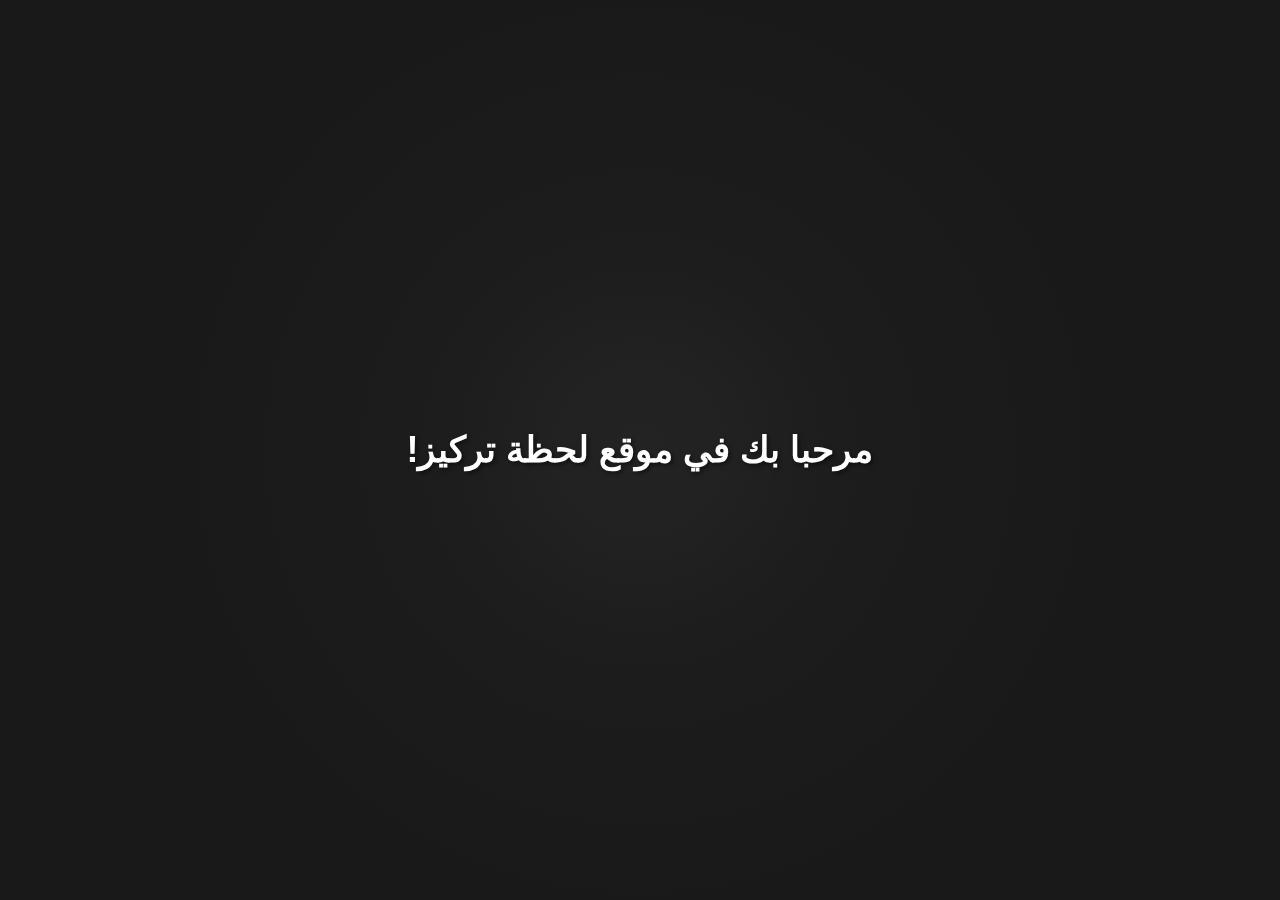
<file: index.html>
<!DOCTYPE html>
<html lang="ar" dir="rtl">
<head>
    <meta charset="UTF-8">
    <meta name="viewport" content="width=device-width, initial-scale=1.0">
    <title>تسجيل الدخول - لحظة تركيز</title>
    <link rel="stylesheet" href="styles.css"> <!-- رابط ملف CSS -->
    <script src="draw-effect.js" defer></script>
</head>
<body>
    <!-- نقل الكانفاس إلى أعلى الصفحة مباشرة -->
    <canvas id="drawCanvas" style="position: fixed; top: 0; left: 0; z-index: 9999; pointer-events: none;"></canvas>
    
    <!-- رسالة الترحيب -->
    <div id="welcomeMessage" class="welcome-message">
        <h2>مرحبا بك في موقع لحظة تركيز!</h2>
    </div>

    <!-- واجهة تسجيل الدخول -->
    <div id="loginContainer" class="login-container" style="display: none;">
        <h2>تسجيل الدخول</h2>
        <form class="login-form" onsubmit="submitForm(); return false;">
            <div class="input-group">
                <input type="text" id="username" placeholder="اسم المستخدم" required>
            </div>
            <div class="input-group">
                <input type="number" id="age" placeholder="العمر" required>
            </div>
            <button type="submit">تسجيل الدخول</button>
        </form>
        <!-- رسالة النجاح -->
        <div id="successMessage" class="success-message">
            تم التسجيل بنجاح!
        </div>
    </div>

    <script src="script.js"></script> <!-- رابط ملف JavaScript -->
</body>
</html>
</file>
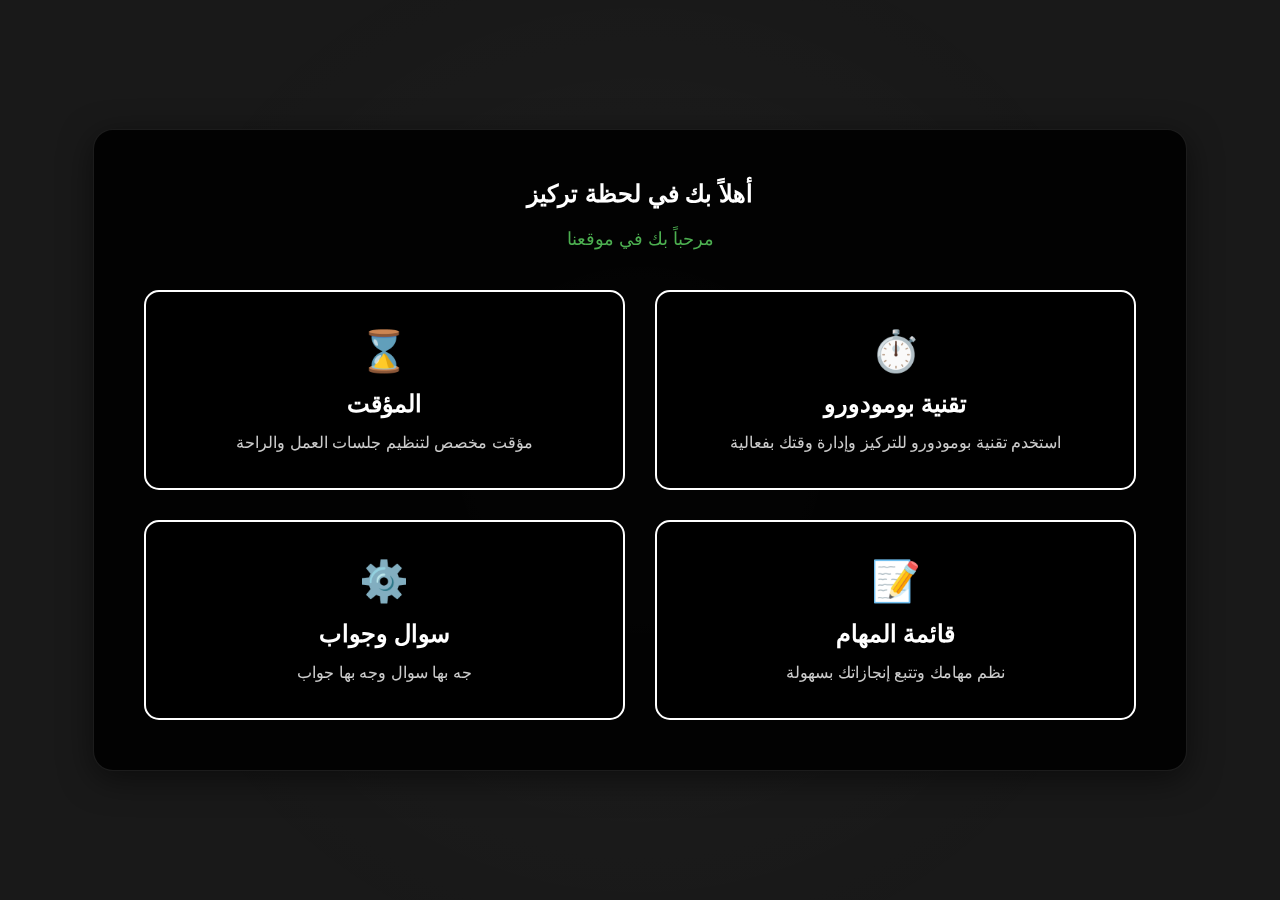
<file: index2.html>
<!DOCTYPE html>
<html lang="ar" dir="rtl">
<head>
    <meta charset="UTF-8">
    <meta name="viewport" content="width=device-width, initial-scale=1.0">
    <title>الصفحة الرئيسية - لحظة تركيز</title>
    <link rel="stylesheet" href="styles.css">
    <style>
        .main-content {
            background: #000000e6;
            padding: 50px;
            border-radius: 20px;
            box-shadow: 0 8px 32px rgba(0, 0, 0, 0.5);
            width: 90%;
            max-width: 1200px;
            text-align: center;
            animation: fadeIn 1s ease-in-out;
            border: 1px solid rgba(255, 255, 255, 0.1);
            position: relative;
            z-index: 2;
        }

        .welcome-text {
            font-size: 24px;
            margin-bottom: 20px;
        }

        .user-info {
            font-size: 18px;
            margin-bottom: 30px;
            color: #4CAF50;
        }

        .features-grid {
            display: grid;
            grid-template-columns: repeat(2, 1fr);
            gap: 30px;
            margin-top: 40px;
        }

        .feature-card {
            background: #000000;
            border: 2px solid #ffffff;
            border-radius: 15px;
            padding: 30px;
            transition: all 0.3s ease;
            cursor: pointer;
            min-height: 200px;
            display: flex;
            flex-direction: column;
            align-items: center;
            justify-content: center;
        }

        .feature-card:hover {
            transform: translateY(-5px);
            box-shadow: 0 8px 25px rgba(255, 255, 255, 0.1);
            background: rgba(255, 255, 255, 0.1);
        }

        .feature-icon {
            font-size: 40px;
            margin-bottom: 15px;
        }

        .feature-title {
            font-size: 24px;
            font-weight: bold;
            margin-bottom: 15px;
            color: #ffffff;
        }

        .feature-description {
            font-size: 16px;
            color: rgba(255, 255, 255, 0.8);
        }

        @media (max-width: 768px) {
            .features-grid {
                grid-template-columns: 1fr;
            }
        }
    </style>
</head>
<body>
    <!-- تأثير الإضاءة -->
    <div class="light-effect"></div>

    <div class="main-content">
        <h1 class="welcome-text">أهلاً بك في لحظة تركيز</h1>
        <div class="user-info" id="userInfo">
            مرحباً بك في موقعنا
        </div>

        <div class="features-grid">
            <!-- Pomodoro Technique -->
            <div class="feature-card" onclick="location.href='pomodoro.html'">
                <div class="feature-icon">⏱️</div>
                <div class="feature-title">تقنية بومودورو</div>
                <div class="feature-description">
                    استخدم تقنية بومودورو للتركيز وإدارة وقتك بفعالية
                </div>
            </div>

            <!-- Timer -->
            <div class="feature-card" onclick="location.href='timer.html'">
                <div class="feature-icon">⌛</div>
                <div class="feature-title">المؤقت</div>
                <div class="feature-description">
                    مؤقت مخصص لتنظيم جلسات العمل والراحة
                </div>
            </div>

            <!-- To-Do List -->
            <div class="feature-card" onclick="location.href='todo.html'">
                <div class="feature-icon">📝</div>
                <div class="feature-title">قائمة المهام</div>
                <div class="feature-description">
                    نظم مهامك وتتبع إنجازاتك بسهولة
                </div>
            </div>

            <!-- Settings -->
            <div class="feature-card" onclick="location.href='qa.html'">
                <div class="feature-icon">⚙️</div>
                <div class="feature-title">سوال وجواب</div>
                <div class="feature-description">
                   جه بها سوال وجه بها جواب 
                </div>
            </div>
        </div>
    </div>

    <script>
        document.addEventListener('DOMContentLoaded', function() {
            const username = localStorage.getItem('username');
            if (username) {
                document.getElementById('userInfo').textContent = `مرحباً ${username}!`;
            }

            const settings = JSON.parse(localStorage.getItem('settings'));
            if (settings) {
                applyTheme(settings.theme);
                applyPomodoroSettings(settings.workDuration, settings.breakDuration);
                applySoundSettings(settings.soundEnabled, settings.volume);
            }
        });

        function applyTheme(theme) {
            // قم بتطبيق السمة هنا
        }

        function applyPomodoroSettings(workDuration, breakDuration) {
            // قم بتطبيق إعدادات بومودورو هنا
        }

        function applySoundSettings(soundEnabled, volume) {
            // قم بتطبيق إعدادات الصوت هنا
        }

        // تتبع حركة الماوس لتحريك الإضاءة
        document.addEventListener('mousemove', (e) => {
            const light = document.querySelector('.light-effect');
            const x = e.clientX - 400;
            const y = e.clientY - 400;
            light.style.left = x + 'px';
            light.style.top = y + 'px';
        });
    </script>
</body>
</html>
</file>
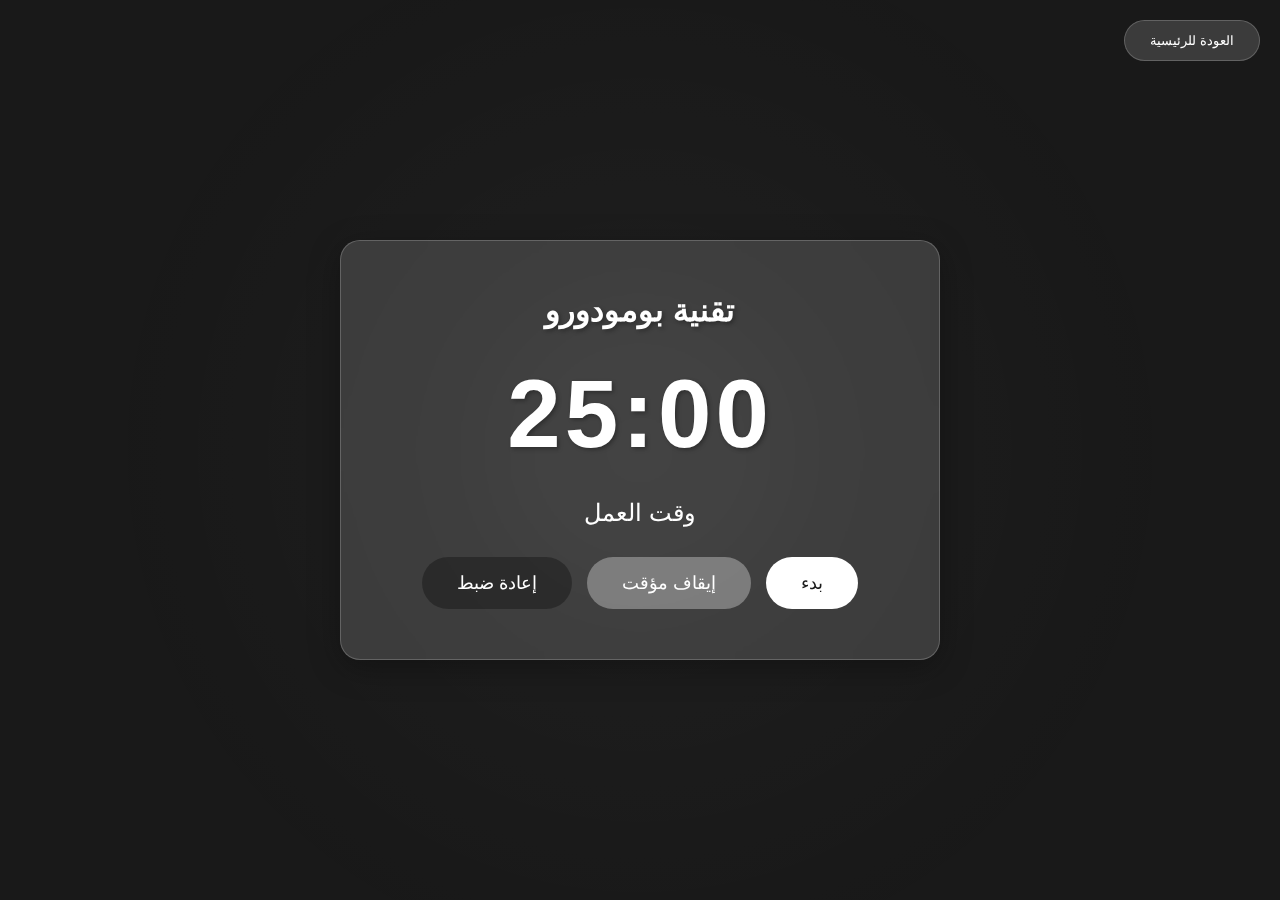
<file: pomodoro.html>
<!DOCTYPE html>
<html lang="ar" dir="rtl">
<head>
    <meta charset="UTF-8">
    <meta name="viewport" content="width=device-width, initial-scale=1.0">
    <title>تقنية بومودورو - لحظة تركيز</title>
    <link rel="stylesheet" href="styles.css">
    <style>
        .pomodoro-container {
            background: rgba(255, 255, 255, 0.15);
            padding: 50px;
            border-radius: 20px;
            box-shadow: 0 8px 32px rgba(0, 0, 0, 0.3);
            width: 90%;
            max-width: 600px;
            text-align: center;
            backdrop-filter: blur(10px);
            border: 1px solid rgba(255, 255, 255, 0.2);
        }

        .timer-display {
            font-size: 96px;
            font-weight: 700;
            margin: 30px 0;
            text-shadow: 2px 2px 4px rgba(0, 0, 0, 0.3);
            font-family: 'Arial', sans-serif;
            color: #ffffff;
            letter-spacing: 4px;
        }

        .phase-indicator {
            margin: 20px 0;
            font-size: 24px;
            color: #ffffff;
            text-transform: uppercase;
            letter-spacing: 2px;
            font-weight: 500;
        }

        .timer-controls {
            display: flex;
            justify-content: center;
            gap: 15px;
            margin-top: 30px;
        }

        .timer-controls button {
            padding: 15px 35px;
            border: none;
            border-radius: 50px;
            cursor: pointer;
            font-size: 18px;
            font-weight: 500;
            transition: all 0.3s ease;
            text-transform: uppercase;
            letter-spacing: 1px;
        }

        .start-btn {
            background-color: #ffffff;
            color: #1a1a1a;
        }

        .start-btn:hover {
            background-color: #f0f0f0;
            transform: translateY(-2px);
        }

        .pause-btn {
            background-color: rgba(255, 255, 255, 0.2);
            color: white;
            backdrop-filter: blur(5px);
        }

        .pause-btn:hover {
            background-color: rgba(255, 255, 255, 0.3);
        }

        .reset-btn {
            background-color: rgba(0, 0, 0, 0.3);
            color: white;
        }

        .reset-btn:hover {
            background-color: rgba(0, 0, 0, 0.4);
        }

        .home-btn {
            position: fixed;
            top: 20px;
            right: 20px;
            padding: 12px 25px;
            background-color: rgba(255, 255, 255, 0.15);
            border: 1px solid rgba(255, 255, 255, 0.2);
            border-radius: 50px;
            color: white;
            cursor: pointer;
            transition: all 0.3s ease;
            backdrop-filter: blur(5px);
        }

        .home-btn:hover {
            background-color: rgba(255, 255, 255, 0.25);
            transform: translateY(-2px);
        }

        h1 {
            font-size: 32px;
            margin-bottom: 30px;
            color: #ffffff;
            text-transform: uppercase;
            letter-spacing: 2px;
        }
    </style>
</head>
<body>
    <button class="home-btn" onclick="location.href='index2.html'">العودة للرئيسية</button>
    <div class="pomodoro-container">
        <h1>تقنية بومودورو</h1>
        <div class="timer-display">25:00</div>
        <div class="phase-indicator">وقت العمل</div>
        <div class="timer-controls">
            <button class="start-btn" onclick="startTimer()">بدء</button>
            <button class="pause-btn" onclick="pauseTimer()">إيقاف مؤقت</button>
            <button class="reset-btn" onclick="resetTimer()">إعادة ضبط</button>
        </div>
    </div>

    <script>
        let timeLeft = 25 * 60; // 25 minutes in seconds
        let timerId = null;
        let isWorkPhase = true;

        function updateDisplay() {
            const minutes = Math.floor(timeLeft / 60);
            const seconds = timeLeft % 60;
            document.querySelector('.timer-display').textContent = 
                `${minutes.toString().padStart(2, '0')}:${seconds.toString().padStart(2, '0')}`;
        }

        function startTimer() {
            if (timerId === null) {
                timerId = setInterval(() => {
                    timeLeft--;
                    if (timeLeft < 0) {
                        if (isWorkPhase) {
                            timeLeft = 5 * 60; // 5 minutes break
                            isWorkPhase = false;
                            document.querySelector('.phase-indicator').textContent = 'وقت الراحة';
                        } else {
                            timeLeft = 25 * 60; // 25 minutes work
                            isWorkPhase = true;
                            document.querySelector('.phase-indicator').textContent = 'وقت العمل';
                        }
                    }
                    updateDisplay();
                }, 1000);
            }
        }

        function pauseTimer() {
            clearInterval(timerId);
            timerId = null;
        }

        function resetTimer() {
            clearInterval(timerId);
            timerId = null;
            timeLeft = 25 * 60;
            isWorkPhase = true;
            document.querySelector('.phase-indicator').textContent = 'وقت العمل';
            updateDisplay();
        }
    </script>
</body>
</html>
</file>
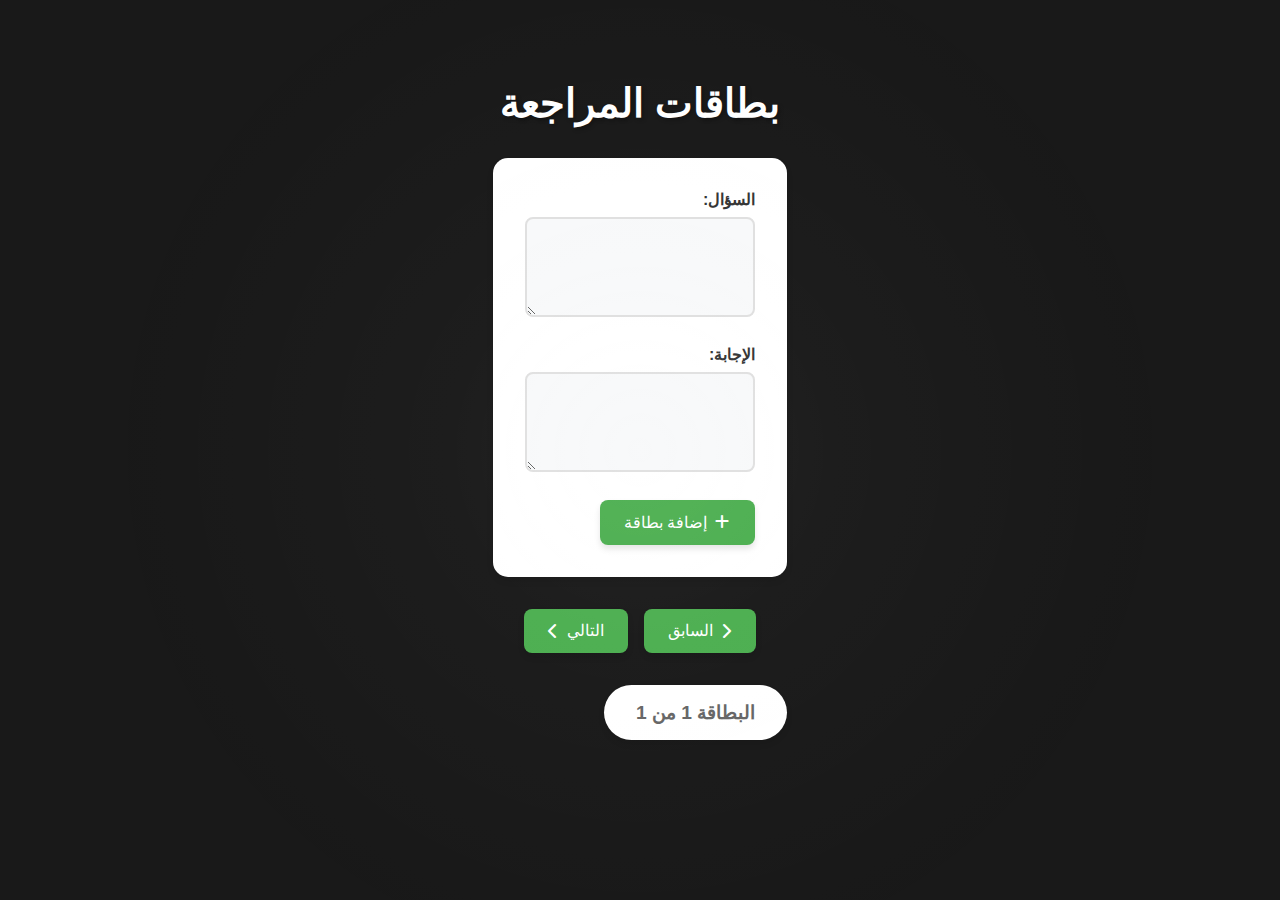
<file: qa.html>
<!DOCTYPE html>
<html lang="ar" dir="rtl">
<head>
    <meta charset="UTF-8">
    <meta name="viewport" content="width=device-width, initial-scale=1.0">
    <title>سؤال وجواب - لحظة تركيز</title>
    <link rel="stylesheet" href="styles.css">
    <link rel="stylesheet" href="https://cdnjs.cloudflare.com/ajax/libs/font-awesome/6.0.0/css/all.min.css">
    <style>
        .flashcard-container {
            display: flex;
            flex-wrap: wrap;
            justify-content: center;
            gap: 2rem;
            padding: 2rem;
        }

        .flashcard {
            width: 300px;
            height: 200px;
            perspective: 1000px;
            cursor: pointer;
        }

        .flashcard-inner {
            position: relative;
            width: 100%;
            height: 100%;
            text-align: center;
            transition: transform 0.8s;
            transform-style: preserve-3d;
            box-shadow: 0 4px 8px rgba(0,0,0,0.1);
            border-radius: 15px;
        }

        .flashcard.flipped .flashcard-inner {
            transform: rotateY(180deg);
        }

        .flashcard-front, .flashcard-back {
            position: absolute;
            width: 100%;
            height: 100%;
            backface-visibility: hidden;
            display: flex;
            align-items: center;
            justify-content: center;
            padding: 1.5rem;
            border-radius: 15px;
            background: linear-gradient(145deg, #ffffff, #f0f0f0);
        }

        .flashcard-back {
            transform: rotateY(180deg);
            background: linear-gradient(145deg, #f8f9fa, #e9ecef);
        }

        .add-card-form {
            max-width: 500px;
            margin: 2rem auto;
            padding: 2rem;
            background: #ffffff;
            border-radius: 15px;
            box-shadow: 0 4px 6px rgba(0,0,0,0.1);
        }

        .form-group {
            margin-bottom: 1.5rem;
        }

        .form-group label {
            display: block;
            margin-bottom: 0.5rem;
            font-weight: bold;
            color: #333;
        }

        .form-group input, .form-group textarea {
            width: 100%;
            padding: 0.8rem;
            border: 2px solid #e0e0e0;
            border-radius: 8px;
            font-size: 1rem;
            transition: border-color 0.3s ease;
        }

        .form-group input:focus, .form-group textarea:focus {
            outline: none;
            border-color: #4CAF50;
        }

        .btn {
            background: #4CAF50;
            color: white;
            border: none;
            padding: 0.8rem 1.5rem;
            border-radius: 8px;
            cursor: pointer;
            font-size: 1rem;
            transition: background 0.3s ease;
        }

        .btn:hover {
            background: #45a049;
        }

        .card-controls {
            display: flex;
            gap: 1rem;
            justify-content: center;
            margin: 1rem 0;
        }

        .card-counter {
            text-align: center;
            margin: 1rem 0;
            font-size: 1.2rem;
            color: #666;
        }

        @keyframes cardAppear {
            from {
                opacity: 0;
                transform: translateY(20px);
            }
            to {
                opacity: 1;
                transform: translateY(0);
            }
        }

        .flashcard {
            animation: cardAppear 0.5s ease-out;
        }
    </style>
</head>
<body>
    <div class="container">
        <h1 class="text-center">بطاقات المراجعة</h1>
        
        <div class="add-card-form">
            <div class="form-group">
                <label for="questionInput">السؤال:</label>
                <textarea id="questionInput" rows="3" required></textarea>
            </div>
            <div class="form-group">
                <label for="answerInput">الإجابة:</label>
                <textarea id="answerInput" rows="3" required></textarea>
            </div>
            <button class="btn" onclick="saveQuestion()">
                <i class="fas fa-plus"></i> إضافة بطاقة
            </button>
        </div>

        <div class="card-controls">
            <button class="btn" onclick="showPreviousCard()">
                <i class="fas fa-chevron-right"></i> السابق
            </button>
            <button class="btn" onclick="showNextCard()">
                التالي <i class="fas fa-chevron-left"></i>
            </button>
        </div>

        <div class="card-counter">
            البطاقة <span id="currentCard">1</span> من <span id="totalCards">1</span>
        </div>

        <div class="flashcard-container" id="flashcardContainer"></div>
    </div>

    <script>
        let currentCardIndex = 0;
        let cards = [];

        function flipCard(card) {
            card.classList.toggle('flipped');
        }

        function showPreviousCard() {
            if (currentCardIndex > 0) {
                currentCardIndex--;
                updateCardDisplay();
            }
        }

        function showNextCard() {
            if (currentCardIndex < cards.length - 1) {
                currentCardIndex++;
                updateCardDisplay();
            }
        }

        function updateCardDisplay() {
            const container = document.getElementById('flashcardContainer');
            container.innerHTML = '';
            
            if (cards.length > 0) {
                const card = cards[currentCardIndex];
                const cardElement = createCardElement(card.question, card.answer);
                container.appendChild(cardElement);
                
                document.getElementById('currentCard').textContent = (currentCardIndex + 1).toString();
                document.getElementById('totalCards').textContent = cards.length.toString();
            }
        }

        function createCardElement(question, answer) {
            const cardDiv = document.createElement('div');
            cardDiv.className = 'flashcard';
            cardDiv.innerHTML = `
                <div class="flashcard-inner">
                    <div class="flashcard-front">
                        <h3>${question}</h3>
                    </div>
                    <div class="flashcard-back">
                        <p>${answer}</p>
                    </div>
                </div>
            `;
            cardDiv.onclick = () => flipCard(cardDiv);
            return cardDiv;
        }

        function saveQuestion() {
            const question = document.getElementById('questionInput').value.trim();
            const answer = document.getElementById('answerInput').value.trim();
            
            if (question && answer) {
                cards.push({ question, answer });
                document.getElementById('questionInput').value = '';
                document.getElementById('answerInput').value = '';
                
                currentCardIndex = cards.length - 1;
                updateCardDisplay();
            }
        }

        // Initialize the display
        updateCardDisplay();
    </script>
</body>
</html>
</file>
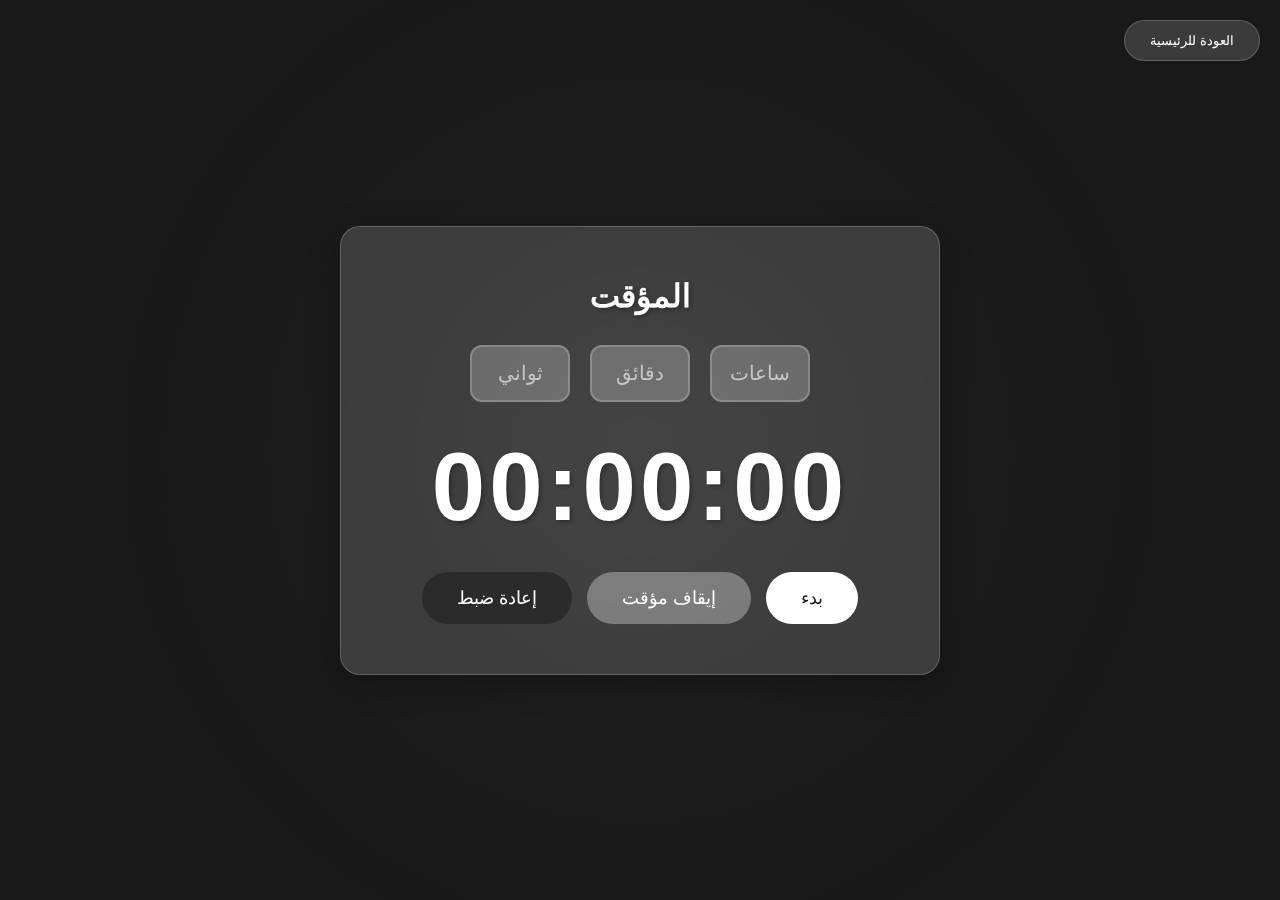
<file: timer.html>
<!DOCTYPE html>
<html lang="ar" dir="rtl">
<head>
    <meta charset="UTF-8">
    <meta name="viewport" content="width=device-width, initial-scale=1.0">
    <title>المؤقت - لحظة تركيز</title>
    <link rel="stylesheet" href="styles.css">
    <style>
        .timer-container {
            background: rgba(255, 255, 255, 0.15);
            padding: 50px;
            border-radius: 20px;
            box-shadow: 0 8px 32px rgba(0, 0, 0, 0.3);
            width: 90%;
            max-width: 600px;
            text-align: center;
            backdrop-filter: blur(10px);
            border: 1px solid rgba(255, 255, 255, 0.2);
        }

        .time-input {
            display: flex;
            justify-content: center;
            gap: 20px;
            margin: 30px 0;
        }

        .time-input input {
            width: 100px;
            padding: 15px;
            border: 2px solid rgba(255, 255, 255, 0.2);
            border-radius: 12px;
            text-align: center;
            font-size: 20px;
            background: rgba(255, 255, 255, 0.1);
            color: white;
            transition: all 0.3s ease;
            backdrop-filter: blur(5px);
        }

        .time-input input:focus {
            background: rgba(255, 255, 255, 0.2);
            border-color: rgba(255, 255, 255, 0.4);
            outline: none;
        }

        .time-input input::placeholder {
            color: rgba(255, 255, 255, 0.6);
        }

        .timer-display {
            font-size: 96px;
            font-weight: 700;
            margin: 30px 0;
            text-shadow: 2px 2px 4px rgba(0, 0, 0, 0.3);
            font-family: 'Arial', sans-serif;
            color: #ffffff;
            letter-spacing: 4px;
        }

        .timer-controls {
            display: flex;
            justify-content: center;
            gap: 15px;
            margin-top: 30px;
        }

        .timer-controls button {
            padding: 15px 35px;
            border: none;
            border-radius: 50px;
            cursor: pointer;
            font-size: 18px;
            font-weight: 500;
            transition: all 0.3s ease;
            text-transform: uppercase;
            letter-spacing: 1px;
        }

        .start-btn {
            background-color: #ffffff;
            color: #1a1a1a;
        }

        .start-btn:hover {
            background-color: #f0f0f0;
            transform: translateY(-2px);
        }

        .pause-btn {
            background-color: rgba(255, 255, 255, 0.2);
            color: white;
            backdrop-filter: blur(5px);
        }

        .pause-btn:hover {
            background-color: rgba(255, 255, 255, 0.3);
        }

        .reset-btn {
            background-color: rgba(0, 0, 0, 0.3);
            color: white;
        }

        .reset-btn:hover {
            background-color: rgba(0, 0, 0, 0.4);
        }

        .home-btn {
            position: fixed;
            top: 20px;
            right: 20px;
            padding: 12px 25px;
            background-color: rgba(255, 255, 255, 0.15);
            border: 1px solid rgba(255, 255, 255, 0.2);
            border-radius: 50px;
            color: white;
            cursor: pointer;
            transition: all 0.3s ease;
            backdrop-filter: blur(5px);
        }

        .home-btn:hover {
            background-color: rgba(255, 255, 255, 0.25);
            transform: translateY(-2px);
        }

        h1 {
            font-size: 32px;
            margin-bottom: 30px;
            color: #ffffff;
            text-transform: uppercase;
            letter-spacing: 2px;
        }

        /* تحسين مظهر الأرقام في حقول الإدخال */
        input[type="number"]::-webkit-inner-spin-button,
        input[type="number"]::-webkit-outer-spin-button {
            -webkit-appearance: none;
            margin: 0;
        }
    </style>
</head>
<body>
    <button class="home-btn" onclick="location.href='index2.html'">العودة للرئيسية</button>
    <div class="timer-container">
        <h1>المؤقت</h1>
        <div class="time-input">
            <input type="number" id="hours" placeholder="ساعات" min="0" max="23">
            <input type="number" id="minutes" placeholder="دقائق" min="0" max="59">
            <input type="number" id="seconds" placeholder="ثواني" min="0" max="59">
        </div>
        <div class="timer-display">00:00:00</div>
        <div class="timer-controls">
            <button class="start-btn" onclick="startTimer()">بدء</button>
            <button class="pause-btn" onclick="pauseTimer()">إيقاف مؤقت</button>
            <button class="reset-btn" onclick="resetTimer()">إعادة ضبط</button>
        </div>
    </div>

    <script>
        let timeLeft = 0;
        let timerId = null;

        function updateDisplay() {
            const hours = Math.floor(timeLeft / 3600);
            const minutes = Math.floor((timeLeft % 3600) / 60);
            const seconds = timeLeft % 60;
            document.querySelector('.timer-display').textContent = 
                `${hours.toString().padStart(2, '0')}:${minutes.toString().padStart(2, '0')}:${seconds.toString().padStart(2, '0')}`;
        }

        function startTimer() {
            if (timerId === null) {
                if (timeLeft === 0) {
                    const hours = parseInt(document.getElementById('hours').value) || 0;
                    const minutes = parseInt(document.getElementById('minutes').value) || 0;
                    const seconds = parseInt(document.getElementById('seconds').value) || 0;
                    timeLeft = hours * 3600 + minutes * 60 + seconds;
                }
                
                if (timeLeft > 0) {
                    timerId = setInterval(() => {
                        timeLeft--;
                        if (timeLeft < 0) {
                            clearInterval(timerId);
                            timerId = null;
                            timeLeft = 0;
                        }
                        updateDisplay();
                    }, 1000);
                }
            }
        }

        function pauseTimer() {
            clearInterval(timerId);
            timerId = null;
        }

        function resetTimer() {
            clearInterval(timerId);
            timerId = null;
            timeLeft = 0;
            document.getElementById('hours').value = '';
            document.getElementById('minutes').value = '';
            document.getElementById('seconds').value = '';
            updateDisplay();
        }
    </script>
</body>
</html>
</file>
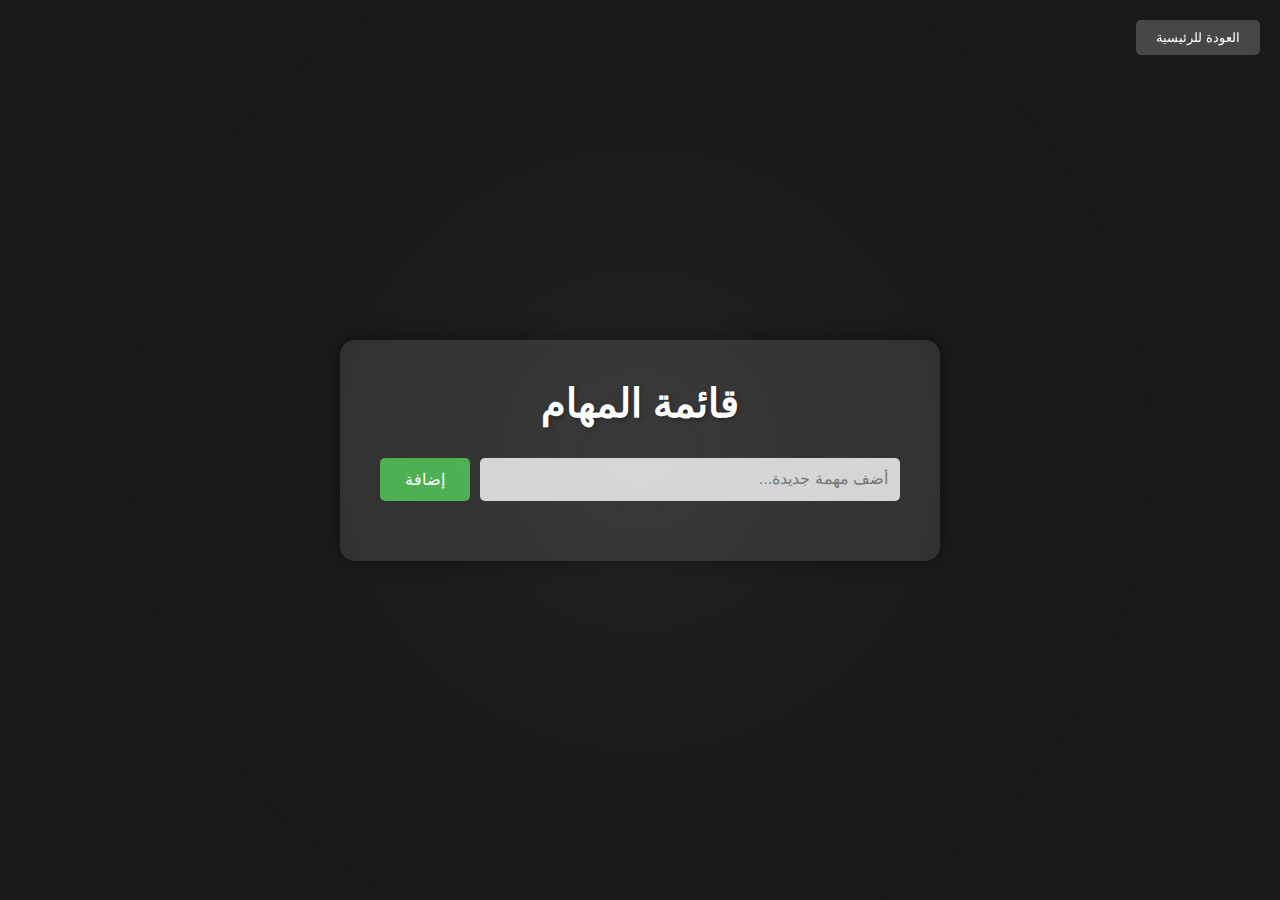
<file: todo.html>
<!DOCTYPE html>
<html lang="ar" dir="rtl">
<head>
    <meta charset="UTF-8">
    <meta name="viewport" content="width=device-width, initial-scale=1.0">
    <title>قائمة المهام - لحظة تركيز</title>
    <link rel="stylesheet" href="styles.css">
    <style>
        .todo-container {
            background: rgba(255, 255, 255, 0.1);
            padding: 40px;
            border-radius: 15px;
            box-shadow: 0 0 20px rgba(0, 0, 0, 0.5);
            width: 90%;
            max-width: 600px;
        }

        .todo-input {
            display: flex;
            gap: 10px;
            margin-bottom: 20px;
        }

        .todo-input input {
            flex: 1;
            padding: 12px;
            border: none;
            border-radius: 5px;
            background: rgba(255, 255, 255, 0.8);
            font-size: 16px;
        }

        .add-btn {
            padding: 12px 25px;
            background-color: #4CAF50;
            border: none;
            border-radius: 5px;
            color: white;
            cursor: pointer;
            font-size: 16px;
            transition: all 0.3s ease;
        }

        .todo-list {
            list-style: none;
            padding: 0;
            margin: 0;
        }

        .todo-item {
            display: flex;
            align-items: center;
            padding: 12px;
            background: rgba(255, 255, 255, 0.05);
            margin-bottom: 8px;
            border-radius: 5px;
            transition: all 0.3s ease;
        }

        .todo-item:hover {
            background: rgba(255, 255, 255, 0.1);
        }

        .todo-item.completed {
            text-decoration: line-through;
            opacity: 0.7;
        }

        .todo-item input[type="checkbox"] {
            margin-left: 10px;
        }

        .todo-item .delete-btn {
            margin-right: auto;
            background: none;
            border: none;
            color: #f44336;
            cursor: pointer;
            font-size: 18px;
            padding: 0 10px;
        }

        .home-btn {
            position: fixed;
            top: 20px;
            right: 20px;
            padding: 10px 20px;
            background-color: rgba(255, 255, 255, 0.2);
            border: none;
            border-radius: 5px;
            color: white;
            cursor: pointer;
            transition: all 0.3s ease;
        }

        .home-btn:hover {
            background-color: rgba(255, 255, 255, 0.3);
        }
    </style>
</head>
<body>
    <button class="home-btn" onclick="location.href='index2.html'">العودة للرئيسية</button>
    <div class="todo-container">
        <h1>قائمة المهام</h1>
        <div class="todo-input">
            <input type="text" id="todoInput" placeholder="أضف مهمة جديدة...">
            <button class="add-btn" onclick="addTodo()">إضافة</button>
        </div>
        <ul class="todo-list" id="todoList"></ul>
    </div>

    <script>
        let todos = JSON.parse(localStorage.getItem('todos')) || [];

        function saveTodos() {
            localStorage.setItem('todos', JSON.stringify(todos));
        }

        function renderTodos() {
            const todoList = document.getElementById('todoList');
            todoList.innerHTML = '';
            
            todos.forEach((todo, index) => {
                const li = document.createElement('li');
                li.className = `todo-item ${todo.completed ? 'completed' : ''}`;
                li.innerHTML = `
                    <input type="checkbox" ${todo.completed ? 'checked' : ''} 
                           onchange="toggleTodo(${index})">
                    <span>${todo.text}</span>
                    <button class="delete-btn" onclick="deleteTodo(${index})">×</button>
                `;
                todoList.appendChild(li);
            });
        }

        function addTodo() {
            const input = document.getElementById('todoInput');
            const text = input.value.trim();
            
            if (text) {
                todos.push({ text, completed: false });
                saveTodos();
                renderTodos();
                input.value = '';
            }
        }

        function toggleTodo(index) {
            todos[index].completed = !todos[index].completed;
            saveTodos();
            renderTodos();
        }

        function deleteTodo(index) {
            todos.splice(index, 1);
            saveTodos();
            renderTodos();
        }

        // Add todo when Enter key is pressed
        document.getElementById('todoInput').addEventListener('keypress', function(e) {
            if (e.key === 'Enter') {
                addTodo();
            }
        });

        // Initial render
        renderTodos();
    </script>
</body>
</html>
</file>
<file: styles.css>
/* Global Styles */
* {
    margin: 0;
    padding: 0;
    box-sizing: border-box;
    font-family: 'Segoe UI', Tahoma, Geneva, Verdana, sans-serif;
}

body {
    background: #f7f7f7;
    min-height: 100vh;
    padding: 2rem;
}

.container {
    max-width: 1200px;
    margin: 0 auto;
}

h1 {
    color: #2c3e50;
    text-align: center;
    margin-bottom: 2rem;
    font-size: 2.5rem;
    text-shadow: 2px 2px 4px rgba(0,0,0,0.1);
}

/* Custom Animations */
@keyframes float {
    0% {
        transform: translateY(0px);
    }
    50% {
        transform: translateY(-10px);
    }
    100% {
        transform: translateY(0px);
    }
}

@keyframes pulse {
    0% {
        transform: scale(1);
    }
    50% {
        transform: scale(1.05);
    }
    100% {
        transform: scale(1);
    }
}

/* Enhanced Button Styles */
.btn {
    background: linear-gradient(145deg, #4CAF50, #45a049);
    color: white;
    border: none;
    padding: 0.8rem 1.5rem;
    border-radius: 8px;
    cursor: pointer;
    font-size: 1rem;
    transition: all 0.3s ease;
    box-shadow: 0 4px 6px rgba(0,0,0,0.1);
    text-transform: uppercase;
    letter-spacing: 1px;
    display: inline-flex;
    align-items: center;
    gap: 0.5rem;
}

.btn:hover {
    background: linear-gradient(145deg, #45a049, #3d8b40);
    transform: translateY(-2px);
    box-shadow: 0 6px 12px rgba(0,0,0,0.15);
}

.btn:active {
    transform: translateY(0);
    box-shadow: 0 2px 4px rgba(0,0,0,0.1);
}

/* Form Enhancements */
.add-card-form {
    background: white;
    padding: 2rem;
    border-radius: 15px;
    box-shadow: 0 8px 16px rgba(0,0,0,0.1);
    margin-bottom: 3rem;
    transition: transform 0.3s ease;
}

.add-card-form:hover {
    transform: translateY(-5px);
}

.form-group textarea {
    resize: vertical;
    min-height: 100px;
    font-size: 1rem;
    padding: 1rem;
    border: 2px solid #e0e0e0;
    border-radius: 8px;
    transition: all 0.3s ease;
    background: #f8f9fa;
}

.form-group textarea:focus {
    border-color: #4CAF50;
    box-shadow: 0 0 0 3px rgba(76, 175, 80, 0.2);
    background: white;
}

/* Card Counter Styling */
.card-counter {
    background: white;
    padding: 1rem 2rem;
    border-radius: 50px;
    display: inline-block;
    margin: 2rem auto;
    box-shadow: 0 4px 6px rgba(0,0,0,0.1);
    font-weight: bold;
    color: #2c3e50;
}

/* Flashcard Enhancements */
.flashcard {
    transition: all 0.3s ease;
}

.flashcard:hover {
    transform: translateY(-5px);
}

.flashcard-front, .flashcard-back {
    box-shadow: 0 8px 16px rgba(0,0,0,0.1);
    background: white;
}

.flashcard-front h3, .flashcard-back p {
    font-size: 1.2rem;
    line-height: 1.6;
    color: #2c3e50;
}

/* Responsive Design */
@media (max-width: 768px) {
    .flashcard {
        width: 90%;
        margin: 0 auto;
    }

    .add-card-form {
        margin: 1rem;
        padding: 1.5rem;
    }

    h1 {
        font-size: 2rem;
    }

    .btn {
        padding: 0.6rem 1.2rem;
        font-size: 0.9rem;
    }
}

:root {
    --bg-color: #000000e6;
    --text-color: #ffffff;
    --primary-color: #ffffff;
    --transition-speed: 0.3s;
}

body {
    font-family: 'Tajawal', sans-serif;
    background-color: var(--bg-color);
    color: var(--text-color);
    display: flex;
    justify-content: center;
    align-items: center;
    min-height: 100vh;
    margin: 0;
    position: relative;
    transition: background-color var(--transition-speed), color var(--transition-speed);
}

body::before {
    content: '';
    position: fixed;
    top: 0;
    left: 0;
    width: 100%;
    height: 100%;
    background: radial-gradient(circle at center,
        rgba(255, 255, 255, 0.05) 0%,
        rgba(255, 255, 255, 0.02) 25%,
        transparent 70%
    );
    pointer-events: none;
}

.welcome-message {
    text-align: center;
    animation: fadeInOut 2.5s ease-in-out;
    position: absolute;
    top: 50%;
    left: 50%;
    transform: translate(-50%, -50%);
    width: 100%;
}

.welcome-message h2 {
    font-size: 36px;
    font-weight: 700;
    color: #ffffff;
    text-shadow: 2px 2px 4px rgba(0, 0, 0, 0.5);
    letter-spacing: 1.5px;
    margin: 0;
}

@keyframes fadeInOut {
    0% { opacity: 0; }
    10% { opacity: 1; }
    90% { opacity: 1; }
    100% { opacity: 0; }
}

.login-container {
    background: rgba(0, 0, 0, 0.9);
    padding: 50px;
    border-radius: 20px;
    box-shadow: 0 8px 32px rgba(0, 0, 0, 0.5);
    width: 90%;
    max-width: 400px;
    text-align: center;
    border:r 1px solid rgba(255, 255, 255, 0.1);
    position: elative;
    z-index: 2;
}

.login-container h2 {
    margin-bottom: 30px;
    font-size: 28px;
    font-weight: 700;
    color: white;
    text-shadow: 2px 2px 4px rgba(0, 0, 0, 0.3);
    letter-spacing: 1px;
}

.login-form {
    display: flex;
    flex-direction: column;
    gap: 25px;
    margin-top: 30px;
}

.input-group {
    position: relative;
    width: 100%;
}

.input-group input {
    width: 100%;
    padding: 15px 20px;
    background: transparent;
    border: 2px solid rgba(255, 255, 255, 0.2);
    border-radius: 10px;
    color: #ffffff;
    font-size: 16px;
    transition: all 0.3s ease;
}

.input-group input:focus {
    border-color: #ffffff;
    outline: none;
    box-shadow: 0 0 15px rgba(255, 255, 255, 0.1);
}

.input-group input::placeholder {
    color: rgba(255, 255, 255, 0.6);
}

.login-form button {
    padding: 15px;
    background: #ffffff;
    border: none;
    border-radius: 10px;
    color: #000000;
    font-size: 18px;
    font-weight: 600;
    cursor: pointer;
    transition: all 0.3s ease;
    margin-top: 10px;
}

.login-form button:hover {
    transform: translateY(-2px);
    box-shadow: 0 5px 15px rgba(255, 255, 255, 0.1);
    background: #f0f0f0;
}

.success-message {
    margin-top: 20px;
    font-size: 18px;
    color: #ffffff;
    background: #000000;
    border: 1px solid #ffffff;
    padding: 10px;
    border-radius: 8px;
    animation: slideUp 0.5s ease-in-out;
    display: none;
}

@keyframes slideUp {
    from { 
        opacity: 0; 
        transform: translateY(20px); 
    }
    to { 
        opacity: 1; 
        transform: translateY(0); 
    }
}

/* تحسين مظهر النصوص */
h1, h2, h3 {
    color: white;
    text-shadow: 2px 2px 4px rgba(0, 0, 0, 0.3);
}

/* تأثيرات الحركة */
@keyframes fadeIn {
    from { 
        opacity: 0;
        transform: translateY(-20px);
    }
    to { 
        opacity: 1;
        transform: translateY(0);
    }
}

/* تحسين مظهر العناصر المحددة */
::selection {
    background: #ffffff;
    color: #000000;
}

/* تخصيص scrollbar */
::-webkit-scrollbar {
    width: 8px;
}

::-webkit-scrollbar-track {
    background: #000000;
}

::-webkit-scrollbar-thumb {
    background: #ffffff;
    border-radius: 4px;
}

::-webkit-scrollbar-thumb:hover {
    background: #f0f0f0;
}

/* إزالة تأثير الإضاءة */
.light-effect {
    display: none;
}

.light-effect::after {
    display: none;
}

/* إخفاء أسهم الرقم في حقل العمر */
input[type="number"]::-webkit-inner-spin-button,
input[type="number"]::-webkit-outer-spin-button {
    -webkit-appearance: none;
    appearance: none;
    margin: 0;
}

#drawCanvas {
    position: fixed;
    top: 0;
    left: 0;
    width: 100%;
    height: 100%;
    pointer-events: none;
    z-index: 9999;
}
</file>
